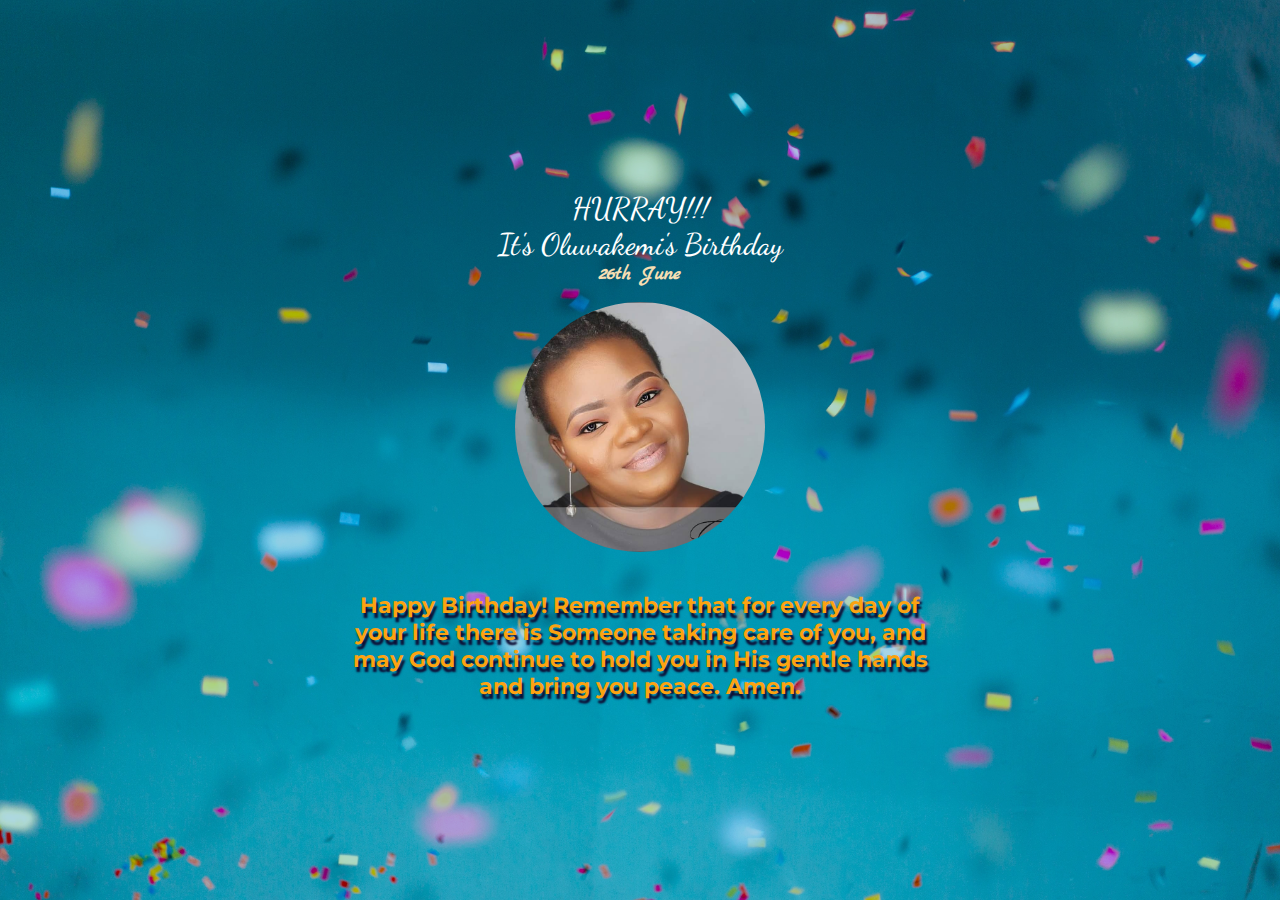
<file: index.html>
<!DOCTYPE html>
<html lang="en">
  <head>
    <meta charset="UTF-8" />
    <meta http-equiv="X-UA-Compatible" content="IE=edge" />
    <meta name="viewport" content="width=device-width, initial-scale=1.0" />
    <link rel="preconnect" href="https://fonts.googleapis.com" />
    <link rel="preconnect" href="https://fonts.gstatic.com" crossorigin />
    <link
      href="https://fonts.googleapis.com/css2?family=Abril+Fatface&family=Dancing+Script:wght@400;500;700&family=Josefin+Sans:wght@600&family=Marck+Script&family=Montserrat:wght@200&family=Mukta&family=Open+Sans:ital,wght@0,400;1,600&family=Titillium+Web&display=swap"
      rel="stylesheet"
    />
    <link rel="stylesheet" href="style.css" />
    <title>Happy Birthday To Me</title>
  </head>
  <body>
    <main id="kemi-bday">
      <div class="greeting">
        <h1>HURRAY!!!</h1>
        <h2>It's Oluwakemi's Birthday</h2>
        <h3>26th June</h3>
      </div>
      <div class="picture">
        <img src="./images/celebrants picture2.jpeg" alt="Kemi's Picture" />
      </div>
      <div class="wishes">
        <p>
          Happy Birthday! Remember that for every day of your life there is
          Someone taking care of you, and may God continue to hold you in His
          gentle hands and bring you peace. Amen.
        </p>
      </div>
    </main>
    <script src="./main.js"></script>
  </body>
</html>
</file>
<file: style.css>
* {
  margin: 0;
  padding: 0;
  /* overflow-y: scroll; */
}

#kemi-bday {
  display: flex;
  flex-direction: column;
  justify-content: center;
  align-items: center;
  background-image: url("./images/birthday_background.jpg");
  background-repeat: no-repeat;
  background-size: cover;
  background-color: lightblue;
  background-blend-mode: multiply;
  height: 100vh;
}

.greeting {
  animation: greeting-load 1s ease-in;
}

@keyframes greeting-load {
  0% {
    transform: translateY(-200%);
  }
  100% {
    transform: translateY(0);
  }
}

.greeting h1 {
  font-family: "Dancing Script", cursive;
  font-size: 30px;
  font-weight: 500;
  color: white;
  text-align: center;
}

.greeting h2 {
  font-family: "Dancing Script", cursive;
  font-size: 30px;
  font-weight: 500;
  color: white;
  text-align: center;
}

.greeting h3 {
  font-family: "Marck Script", cursive;
  font-size: 20px;
  font-weight: 700;
  color: wheat;
  text-align: center;
}

.picture {
  height: 280px;
  width: 280px;
  /* background-color: white; */
  z-index: 3;
  display: flex;
  align-items: center;
  justify-content: center;
  animation: picture-load 2s ease-in;
}

@keyframes picture-load {
  0% {
    transform: translateX(-200%);
    transform: scale(0);
  }
  50% {
    transform: scale(0.6);
  }
  100% {
    transform: translateX(0);
    transform: scale(1);
  }
}

.picture img {
  height: 250px;
  width: 250px;
  background-color: white;
  z-index: 3;
  object-fit: cover;
  border-radius: 50%;
}

.wishes {
  animation: wishes-load 1s ease-in;
}

@keyframes wishes-load {
  0% {
    transform: translateY(200%);
  }
  100% {
    transform: translateY(0);
  }
}

.wishes p {
  display: flex;
  align-items: center;
  justify-content: center;
  text-align: center;
  margin-top: 15px;
  font-family: "Montserrat", sans-serif;
  color: #fca311;
  font-size: 22px;
  font-weight: bolder;
  max-width: 600px;
  padding: 10px;
  text-shadow: 2px 5px 2px rgb(13, 12, 51);
}
</file>
